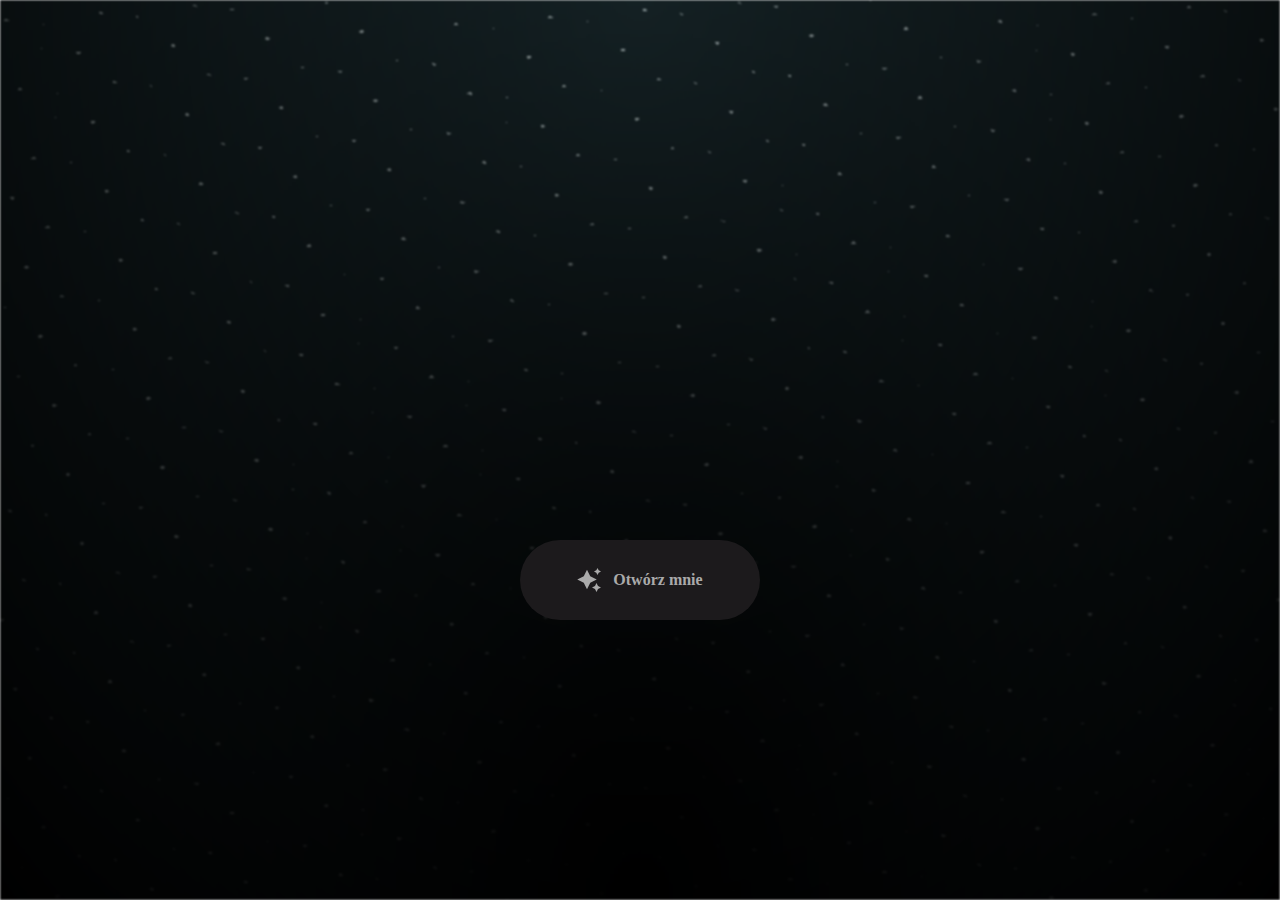
<file: index.html>
<html lang="en">

<head>
  <meta charset="UTF-8">
  <meta name="viewport" content="width=device-width, initial-scale=1.0">
  <link rel="shortcut icon" href="images/gift.png" type="image/x-icon">
  <link rel="stylesheet" href="css/index.css">

  <!-- Document Title -->
  <title>Wszystkiego najlepszego</title>
</head>

<body>
  <!-- Background -->
  <div class="night"></div>

  <!-- Title -->
  <h1 class="title"></h1>

  <!-- Button -->
  <div style="position: absolute; top: 60vh; width: 100%; display: flex; justify-content: center;">
    <a href="flower.html" class="btn">
      <svg height="24" width="24" fill="#FFFFFF" viewBox="0 0 24 24" data-name="Layer 1" id="Layer_1" class="sparkle">
        <path
          d="M10,21.236,6.755,14.745.264,11.5,6.755,8.255,10,1.764l3.245,6.491L19.736,11.5l-6.491,3.245ZM18,21l1.5,3L21,21l3-1.5L21,18l-1.5-3L18,18l-3,1.5ZM19.333,4.667,20.5,7l1.167-2.333L24,3.5,21.667,2.333,20.5,0,19.333,2.333,17,3.5Z">
        </path>
      </svg>

      <span class="text">Otwórz mnie</span>
    </a>
  </div>

  <script src="js/index.js"></script>
</body>

</html>
</file>
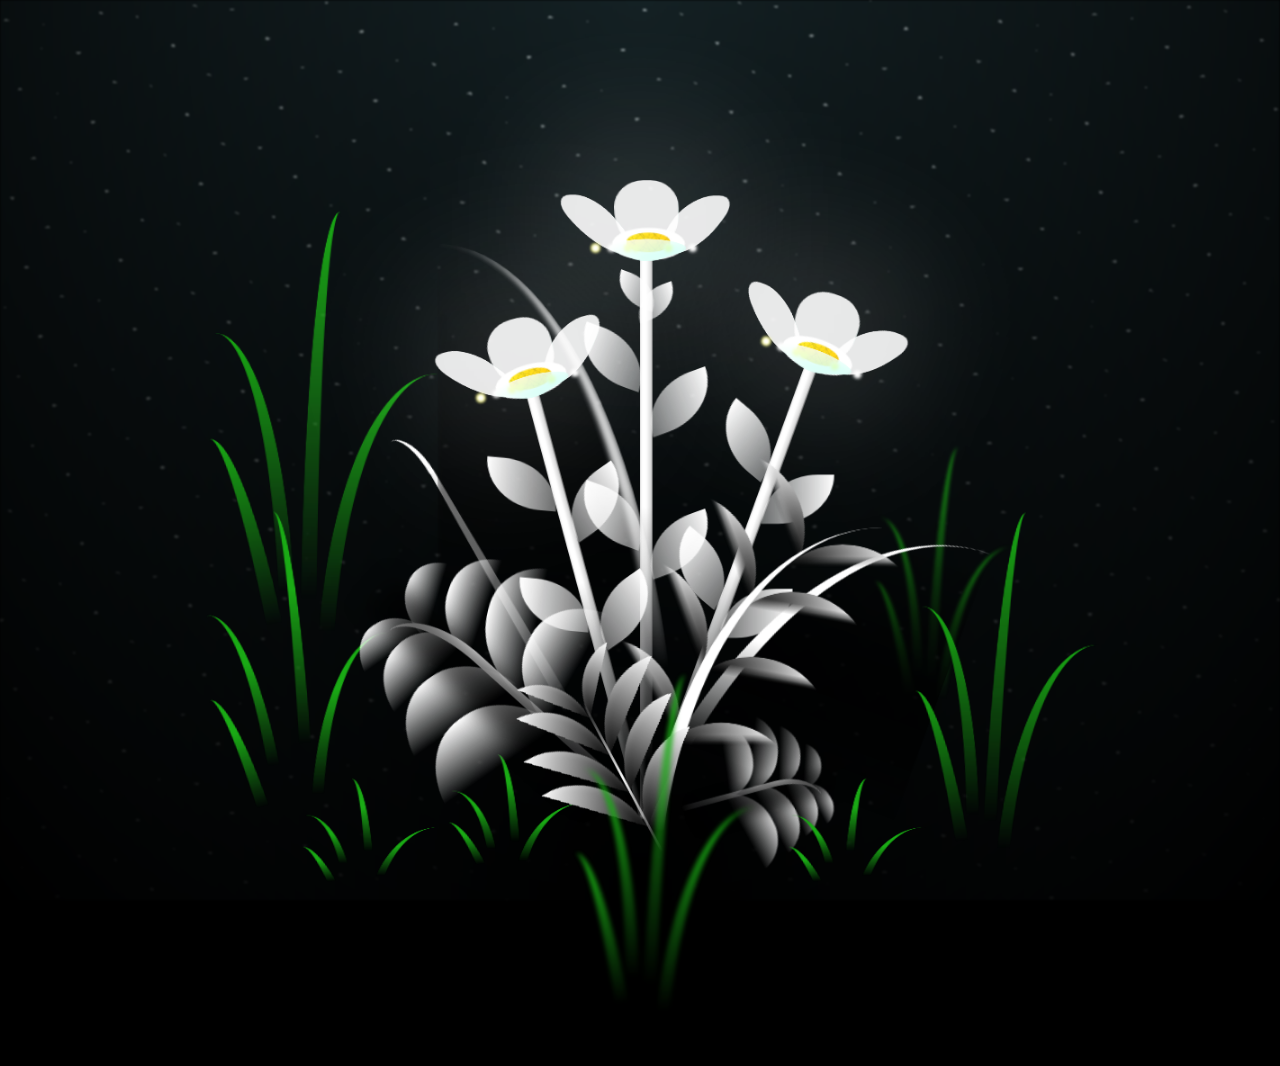
<file: flower.html>
<!DOCTYPE html>
<html lang="en">

<head>
  <meta charset="UTF-8">
  <meta http-equiv="X-UA-Compatible" content="IE=edge">
  <meta name="viewport" content="width=device-width, initial-scale=1.0">
  <link rel="shortcut icon" href="images/gift.png" type="image/x-icon">
  <link rel="stylesheet" href="css/style.css">

  <!-- Document Title -->
  <title>Kwiatki</title>
</head>

<body class="not-loaded">
  <!-- Background -->
  <div class="night"></div>

  <!-- Flower -->
  <div class="flowers">
    <div class="flower flower--1">
      <div class="flower__leafs flower__leafs--1">
        <div class="flower__leaf flower__leaf--1"></div>
        <div class="flower__leaf flower__leaf--2"></div>
        <div class="flower__leaf flower__leaf--3"></div>
        <div class="flower__leaf flower__leaf--4"></div>
        <div class="flower__white-circle"></div>

        <div class="flower__light flower__light--1"></div>
        <div class="flower__light flower__light--2"></div>
        <div class="flower__light flower__light--3"></div>
        <div class="flower__light flower__light--4"></div>
        <div class="flower__light flower__light--5"></div>
        <div class="flower__light flower__light--6"></div>
        <div class="flower__light flower__light--7"></div>
        <div class="flower__light flower__light--8"></div>

      </div>
      <div class="flower__line">
        <div class="flower__line__leaf flower__line__leaf--1"></div>
        <div class="flower__line__leaf flower__line__leaf--2"></div>
        <div class="flower__line__leaf flower__line__leaf--3"></div>
        <div class="flower__line__leaf flower__line__leaf--4"></div>
        <div class="flower__line__leaf flower__line__leaf--5"></div>
        <div class="flower__line__leaf flower__line__leaf--6"></div>
      </div>
    </div>

    <div class="flower flower--2">
      <div class="flower__leafs flower__leafs--2">
        <div class="flower__leaf flower__leaf--1"></div>
        <div class="flower__leaf flower__leaf--2"></div>
        <div class="flower__leaf flower__leaf--3"></div>
        <div class="flower__leaf flower__leaf--4"></div>
        <div class="flower__white-circle"></div>

        <div class="flower__light flower__light--1"></div>
        <div class="flower__light flower__light--2"></div>
        <div class="flower__light flower__light--3"></div>
        <div class="flower__light flower__light--4"></div>
        <div class="flower__light flower__light--5"></div>
        <div class="flower__light flower__light--6"></div>
        <div class="flower__light flower__light--7"></div>
        <div class="flower__light flower__light--8"></div>

      </div>
      <div class="flower__line">
        <div class="flower__line__leaf flower__line__leaf--1"></div>
        <div class="flower__line__leaf flower__line__leaf--2"></div>
        <div class="flower__line__leaf flower__line__leaf--3"></div>
        <div class="flower__line__leaf flower__line__leaf--4"></div>
      </div>
    </div>

    <div class="flower flower--3">
      <div class="flower__leafs flower__leafs--3">
        <div class="flower__leaf flower__leaf--1"></div>
        <div class="flower__leaf flower__leaf--2"></div>
        <div class="flower__leaf flower__leaf--3"></div>
        <div class="flower__leaf flower__leaf--4"></div>
        <div class="flower__white-circle"></div>

        <div class="flower__light flower__light--1"></div>
        <div class="flower__light flower__light--2"></div>
        <div class="flower__light flower__light--3"></div>
        <div class="flower__light flower__light--4"></div>
        <div class="flower__light flower__light--5"></div>
        <div class="flower__light flower__light--6"></div>
        <div class="flower__light flower__light--7"></div>
        <div class="flower__light flower__light--8"></div>

      </div>
      <div class="flower__line">
        <div class="flower__line__leaf flower__line__leaf--1"></div>
        <div class="flower__line__leaf flower__line__leaf--2"></div>
        <div class="flower__line__leaf flower__line__leaf--3"></div>
        <div class="flower__line__leaf flower__line__leaf--4"></div>
      </div>
    </div>

    <div class="grow-ans" style="--d:1.2s">
      <div class="flower__g-long">
        <div class="flower__g-long__top"></div>
        <div class="flower__g-long__bottom"></div>
      </div>
    </div>

    <div class="growing-grass">
      <div class="flower__grass flower__grass--1">
        <div class="flower__grass--top"></div>
        <div class="flower__grass--bottom"></div>
        <div class="flower__grass__leaf flower__grass__leaf--1"></div>
        <div class="flower__grass__leaf flower__grass__leaf--2"></div>
        <div class="flower__grass__leaf flower__grass__leaf--3"></div>
        <div class="flower__grass__leaf flower__grass__leaf--4"></div>
        <div class="flower__grass__leaf flower__grass__leaf--5"></div>
        <div class="flower__grass__leaf flower__grass__leaf--6"></div>
        <div class="flower__grass__leaf flower__grass__leaf--7"></div>
        <div class="flower__grass__leaf flower__grass__leaf--8"></div>
        <div class="flower__grass__overlay"></div>
      </div>
    </div>

    <div class="growing-grass">
      <div class="flower__grass flower__grass--2">
        <div class="flower__grass--top"></div>
        <div class="flower__grass--bottom"></div>
        <div class="flower__grass__leaf flower__grass__leaf--1"></div>
        <div class="flower__grass__leaf flower__grass__leaf--2"></div>
        <div class="flower__grass__leaf flower__grass__leaf--3"></div>
        <div class="flower__grass__leaf flower__grass__leaf--4"></div>
        <div class="flower__grass__leaf flower__grass__leaf--5"></div>
        <div class="flower__grass__leaf flower__grass__leaf--6"></div>
        <div class="flower__grass__leaf flower__grass__leaf--7"></div>
        <div class="flower__grass__leaf flower__grass__leaf--8"></div>
        <div class="flower__grass__overlay"></div>
      </div>
    </div>

    <div class="grow-ans" style="--d:2.4s">
      <div class="flower__g-right flower__g-right--1">
        <div class="leaf"></div>
      </div>
    </div>

    <div class="grow-ans" style="--d:2.8s">
      <div class="flower__g-right flower__g-right--2">
        <div class="leaf"></div>
      </div>
    </div>

    <div class="grow-ans" style="--d:2.8s">
      <div class="flower__g-front">
        <div class="flower__g-front__leaf-wrapper flower__g-front__leaf-wrapper--1">
          <div class="flower__g-front__leaf"></div>
        </div>
        <div class="flower__g-front__leaf-wrapper flower__g-front__leaf-wrapper--2">
          <div class="flower__g-front__leaf"></div>
        </div>
        <div class="flower__g-front__leaf-wrapper flower__g-front__leaf-wrapper--3">
          <div class="flower__g-front__leaf"></div>
        </div>
        <div class="flower__g-front__leaf-wrapper flower__g-front__leaf-wrapper--4">
          <div class="flower__g-front__leaf"></div>
        </div>
        <div class="flower__g-front__leaf-wrapper flower__g-front__leaf-wrapper--5">
          <div class="flower__g-front__leaf"></div>
        </div>
        <div class="flower__g-front__leaf-wrapper flower__g-front__leaf-wrapper--6">
          <div class="flower__g-front__leaf"></div>
        </div>
        <div class="flower__g-front__leaf-wrapper flower__g-front__leaf-wrapper--7">
          <div class="flower__g-front__leaf"></div>
        </div>
        <div class="flower__g-front__leaf-wrapper flower__g-front__leaf-wrapper--8">
          <div class="flower__g-front__leaf"></div>
        </div>
        <div class="flower__g-front__line"></div>
      </div>
    </div>

    <div class="grow-ans" style="--d:3.2s">
      <div class="flower__g-fr">
        <div class="leaf"></div>
        <div class="flower__g-fr__leaf flower__g-fr__leaf--1"></div>
        <div class="flower__g-fr__leaf flower__g-fr__leaf--2"></div>
        <div class="flower__g-fr__leaf flower__g-fr__leaf--3"></div>
        <div class="flower__g-fr__leaf flower__g-fr__leaf--4"></div>
        <div class="flower__g-fr__leaf flower__g-fr__leaf--5"></div>
        <div class="flower__g-fr__leaf flower__g-fr__leaf--6"></div>
        <div class="flower__g-fr__leaf flower__g-fr__leaf--7"></div>
        <div class="flower__g-fr__leaf flower__g-fr__leaf--8"></div>
      </div>
    </div>

    <div class="long-g long-g--0">
      <div class="grow-ans" style="--d:3s">
        <div class="leaf leaf--0"></div>
      </div>
      <div class="grow-ans" style="--d:2.2s">
        <div class="leaf leaf--1"></div>
      </div>
      <div class="grow-ans" style="--d:3.4s">
        <div class="leaf leaf--2"></div>
      </div>
      <div class="grow-ans" style="--d:3.6s">
        <div class="leaf leaf--3"></div>
      </div>
    </div>

    <div class="long-g long-g--1">
      <div class="grow-ans" style="--d:3.6s">
        <div class="leaf leaf--0"></div>
      </div>
      <div class="grow-ans" style="--d:3.8s">
        <div class="leaf leaf--1"></div>
      </div>
      <div class="grow-ans" style="--d:4s">
        <div class="leaf leaf--2"></div>
      </div>
      <div class="grow-ans" style="--d:4.2s">
        <div class="leaf leaf--3"></div>
      </div>
    </div>

    <div class="long-g long-g--2">
      <div class="grow-ans" style="--d:4s">
        <div class="leaf leaf--0"></div>
      </div>
      <div class="grow-ans" style="--d:4.2s">
        <div class="leaf leaf--1"></div>
      </div>
      <div class="grow-ans" style="--d:4.4s">
        <div class="leaf leaf--2"></div>
      </div>
      <div class="grow-ans" style="--d:4.6s">
        <div class="leaf leaf--3"></div>
      </div>
    </div>

    <div class="long-g long-g--3">
      <div class="grow-ans" style="--d:4s">
        <div class="leaf leaf--0"></div>
      </div>
      <div class="grow-ans" style="--d:4.2s">
        <div class="leaf leaf--1"></div>
      </div>
      <div class="grow-ans" style="--d:3s">
        <div class="leaf leaf--2"></div>
      </div>
      <div class="grow-ans" style="--d:3.6s">
        <div class="leaf leaf--3"></div>
      </div>
    </div>

    <div class="long-g long-g--4">
      <div class="grow-ans" style="--d:4s">
        <div class="leaf leaf--0"></div>
      </div>
      <div class="grow-ans" style="--d:4.2s">
        <div class="leaf leaf--1"></div>
      </div>
      <div class="grow-ans" style="--d:3s">
        <div class="leaf leaf--2"></div>
      </div>
      <div class="grow-ans" style="--d:3.6s">
        <div class="leaf leaf--3"></div>
      </div>
    </div>

    <div class="long-g long-g--5">
      <div class="grow-ans" style="--d:4s">
        <div class="leaf leaf--0"></div>
      </div>
      <div class="grow-ans" style="--d:4.2s">
        <div class="leaf leaf--1"></div>
      </div>
      <div class="grow-ans" style="--d:3s">
        <div class="leaf leaf--2"></div>
      </div>
      <div class="grow-ans" style="--d:3.6s">
        <div class="leaf leaf--3"></div>
      </div>
    </div>

    <div class="long-g long-g--6">
      <div class="grow-ans" style="--d:4.2s">
        <div class="leaf leaf--0"></div>
      </div>
      <div class="grow-ans" style="--d:4.4s">
        <div class="leaf leaf--1"></div>
      </div>
      <div class="grow-ans" style="--d:4.6s">
        <div class="leaf leaf--2"></div>
      </div>
      <div class="grow-ans" style="--d:4.8s">
        <div class="leaf leaf--3"></div>
      </div>
    </div>

    <div class="long-g long-g--7">
      <div class="grow-ans" style="--d:3s">
        <div class="leaf leaf--0"></div>
      </div>
      <div class="grow-ans" style="--d:3.2s">
        <div class="leaf leaf--1"></div>
      </div>
      <div class="grow-ans" style="--d:3.5s">
        <div class="leaf leaf--2"></div>
      </div>
      <div class="grow-ans" style="--d:3.6s">
        <div class="leaf leaf--3"></div>
      </div>
    </div>
  </div>

  <!-- Title -->
  <h1 class="title"><span id="title"></span></h1>
</body>

</html>

<!-- Import Javascript -->
<script src="js/main.js"></script>
</file>
<file: css/index.css>
*,
*::after,
*::before {
  padding: 0;
  margin: 0;
  box-sizing: border-box;
}

:root {
  --dark-color: #000;
}

.night {
  position: fixed;
  left: 50%;
  top: 0;
  transform: translateX(-50%);
  width: 100%;
  height: 100%;
  filter: blur(0.1vmin);
  background-image: radial-gradient(ellipse at top, transparent 0%, var(--dark-color)), radial-gradient(ellipse at bottom, var(--dark-color), rgba(145, 233, 255, 0.2)), repeating-linear-gradient(220deg, rgb(0, 0, 0) 0px, rgb(0, 0, 0) 19px, transparent 19px, transparent 22px), repeating-linear-gradient(189deg, rgb(0, 0, 0) 0px, rgb(0, 0, 0) 19px, transparent 19px, transparent 22px), repeating-linear-gradient(148deg, rgb(0, 0, 0) 0px, rgb(0, 0, 0) 19px, transparent 19px, transparent 22px), linear-gradient(90deg, rgb(255, 255, 250), rgb(240, 240, 240));
}

.title {
  display: flex;
  flex-direction: column; /* Stack each word container vertically */
  justify-content: center;
  align-items: center;
  height: 100vh;
  text-align: center;
  color: white;
  font-family: 'Courier New', Courier, monospace;
  text-shadow: 0 0 20px white;
}

.title div {
  display: flex; /* Ensure each letter in the word container is displayed inline */
}

.title span {
  opacity: 0;
  animation: typing 1s ease forwards;
}


@media (min-width: 500px) {
  .title {
    letter-spacing: 20px;
  }
}

@keyframes typing {
  from {
    opacity: 0;
  }

  to {
    opacity: 1;
  }
}

/* Terapkan animasi dengan delay */
.title span {
  opacity: 0;
  animation: typing 1s ease forwards;
  animation-delay: var(--delay);
}

a {
  text-decoration: none;
}

.btn {
  border: none;
  width: 15em;
  height: 5em;
  border-radius: 3em;
  display: flex;
  justify-content: center;
  align-items: center;
  gap: 12px;
  background: #1C1A1C;
  cursor: pointer;
  transition: all 450ms ease-in-out;
}

.sparkle {
  fill: #AAAAAA;
  transition: all 800ms ease;
}

.text {
  font-weight: 600;
  color: #AAAAAA;
  font-size: medium;
}

.btn:hover {
  background: linear-gradient(0deg, #A47CF3, #683FEA);
  box-shadow: inset 0px 1px 0px 0px rgba(255, 255, 255, 0.4),
    inset 0px -4px 0px 0px rgba(0, 0, 0, 0.2),
    0px 0px 0px 4px rgba(255, 255, 255, 0.2),
    0px 0px 180px 0px #9917FF;
  transform: translateY(-2px);
}

.btn:hover .text {
  color: white;
}

.btn:hover .sparkle {
  fill: white;
  transform: scale(1.2);
}
</file>
<file: css/style.css>
*,
*::after,
*::before {
  padding: 0;
  margin: 0;
  box-sizing: border-box;
}

:root {
  --dark-color: #000;
}

.title {
  position: absolute;
  width: 100%;
  text-align: center;
  margin-top: 50px;
  top: 0;
  left: 0;
  color: white;
  font-family: 'Courier New', Courier, monospace;
  font-size: 70px;
  text-shadow: 0px 0px 20px white;
}

body {
  display: flex;
  align-items: flex-end;
  justify-content: center;
  min-height: 100vh;
  background-color: var(--dark-color);
  overflow: hidden;
  perspective: 1000px;
}

.night {
  position: fixed;
  left: 50%;
  top: 0;
  transform: translateX(-50%);
  width: 100%;
  height: 100%;
  filter: blur(0.1vmin);
  background-image: radial-gradient(ellipse at top, transparent 0%, var(--dark-color)), radial-gradient(ellipse at bottom, var(--dark-color), rgba(145, 233, 255, 0.2)), repeating-linear-gradient(220deg, rgb(0, 0, 0) 0px, rgb(0, 0, 0) 19px, transparent 19px, transparent 22px), repeating-linear-gradient(189deg, rgb(0, 0, 0) 0px, rgb(0, 0, 0) 19px, transparent 19px, transparent 22px), repeating-linear-gradient(148deg, rgb(0, 0, 0) 0px, rgb(0, 0, 0) 19px, transparent 19px, transparent 22px), linear-gradient(90deg, rgb(255, 255, 250), rgb(240, 240, 240));
}

.flowers {
  position: relative;
  transform: scale(0.9);
}

.flower {
  position: absolute;
  bottom: 10vmin;
  transform-origin: bottom center;
  z-index: 10;
  --fl-speed: 0.8s;
}

.flower--1 {
  animation: moving-flower-1 4s linear infinite;
}

.flower--1 .flower__line {
  height: 70vmin;
  animation-delay: 0.3s;
}

.flower--1 .flower__line__leaf--1 {
  animation: blooming-leaf-right var(--fl-speed) 1.6s backwards;
}

.flower--1 .flower__line__leaf--2 {
  animation: blooming-leaf-right var(--fl-speed) 1.4s backwards;
}

.flower--1 .flower__line__leaf--3 {
  animation: blooming-leaf-left var(--fl-speed) 1.2s backwards;
}

.flower--1 .flower__line__leaf--4 {
  animation: blooming-leaf-left var(--fl-speed) 1s backwards;
}

.flower--1 .flower__line__leaf--5 {
  animation: blooming-leaf-right var(--fl-speed) 1.8s backwards;
}

.flower--1 .flower__line__leaf--6 {
  animation: blooming-leaf-left var(--fl-speed) 2s backwards;
}

.flower--2 {
  left: 50%;
  transform: rotate(20deg);
  animation: moving-flower-2 4s linear infinite;
}

.flower--2 .flower__line {
  height: 60vmin;
  animation-delay: 0.6s;
}

.flower--2 .flower__line__leaf--1 {
  animation: blooming-leaf-right var(--fl-speed) 1.9s backwards;
}

.flower--2 .flower__line__leaf--2 {
  animation: blooming-leaf-right var(--fl-speed) 1.7s backwards;
}

.flower--2 .flower__line__leaf--3 {
  animation: blooming-leaf-left var(--fl-speed) 1.5s backwards;
}

.flower--2 .flower__line__leaf--4 {
  animation: blooming-leaf-left var(--fl-speed) 1.3s backwards;
}

.flower--3 {
  left: 50%;
  transform: rotate(-15deg);
  animation: moving-flower-3 4s linear infinite;
}

.flower--3 .flower__line {
  animation-delay: 0.9s;
}

.flower--3 .flower__line__leaf--1 {
  animation: blooming-leaf-right var(--fl-speed) 2.5s backwards;
}

.flower--3 .flower__line__leaf--2 {
  animation: blooming-leaf-right var(--fl-speed) 2.3s backwards;
}

.flower--3 .flower__line__leaf--3 {
  animation: blooming-leaf-left var(--fl-speed) 2.1s backwards;
}

.flower--3 .flower__line__leaf--4 {
  animation: blooming-leaf-left var(--fl-speed) 1.9s backwards;
}

.flower__leafs {
  position: relative;
  animation: blooming-flower 2s backwards;
}

.flower__leafs--1 {
  animation-delay: 1.1s;
}

.flower__leafs--2 {
  animation-delay: 1.4s;
}

.flower__leafs--3 {
  animation-delay: 1.7s;
}

.flower__leafs::after {
  content: "";
  position: absolute;
  left: 0;
  top: 0;
  transform: translate(-50%, -100%);
  width: 8vmin;
  height: 8vmin;
  background-color: #fff;
  filter: blur(10vmin);
}

.flower__leaf {
  position: absolute;
  bottom: 0;
  left: 50%;
  width: 8vmin;
  height: 11vmin;
  border-radius: 51% 49% 47% 53%/44% 45% 55% 69%;
  background-color: #a7ffee;
  background-image: linear-gradient(to top, #fff, #fff);
  transform-origin: bottom center;
  opacity: 0.9;
  box-shadow: inset 0 0 2vmin rgba(255, 255, 255, 0.5);
}

.flower__leaf--1 {
  transform: translate(-10%, 1%) rotateY(40deg) rotateX(-50deg);
}

.flower__leaf--2 {
  transform: translate(-50%, -4%) rotateX(40deg);
}

.flower__leaf--3 {
  transform: translate(-90%, 0%) rotateY(45deg) rotateX(50deg);
}

.flower__leaf--4 {
  width: 8vmin;
  height: 8vmin;
  transform-origin: bottom left;
  border-radius: 4vmin 10vmin 4vmin 4vmin;
  transform: translate(0%, 18%) rotateX(70deg) rotate(-43deg);
  background-image: linear-gradient(to top, rgba(255, 2555, 255, 0.4), #fff);
  z-index: 1;
  opacity: 0.8;
  -webkit-transform: translate(0%, 18%) rotateX(70deg) rotate(-43deg);
  -moz-transform: translate(0%, 18%) rotateX(70deg) rotate(-43deg);
  -ms-transform: translate(0%, 18%) rotateX(70deg) rotate(-43deg);
  -o-transform: translate(0%, 18%) rotateX(70deg) rotate(-43deg);
}

.flower__white-circle {
  position: absolute;
  left: -3.5vmin;
  top: -3vmin;
  width: 9vmin;
  height: 4vmin;
  border-radius: 50%;
  background-color: #fff;
}

.flower__white-circle::after {
  content: "";
  position: absolute;
  left: 50%;
  top: 45%;
  transform: translate(-50%, -50%);
  width: 60%;
  height: 60%;
  border-radius: inherit;
  background-image: repeating-linear-gradient(135deg, rgba(0, 0, 0, 0.03) 0px, rgba(0, 0, 0, 0.03) 1px, transparent 1px, transparent 12px), repeating-linear-gradient(45deg, rgba(0, 0, 0, 0.03) 0px, rgba(0, 0, 0, 0.03) 1px, transparent 1px, transparent 12px), repeating-linear-gradient(67.5deg, rgba(0, 0, 0, 0.03) 0px, rgba(0, 0, 0, 0.03) 1px, transparent 1px, transparent 12px), repeating-linear-gradient(135deg, rgba(0, 0, 0, 0.03) 0px, rgba(0, 0, 0, 0.03) 1px, transparent 1px, transparent 12px), repeating-linear-gradient(45deg, rgba(0, 0, 0, 0.03) 0px, rgba(0, 0, 0, 0.03) 1px, transparent 1px, transparent 12px), repeating-linear-gradient(112.5deg, rgba(0, 0, 0, 0.03) 0px, rgba(0, 0, 0, 0.03) 1px, transparent 1px, transparent 12px), repeating-linear-gradient(112.5deg, rgba(0, 0, 0, 0.03) 0px, rgba(0, 0, 0, 0.03) 1px, transparent 1px, transparent 12px), repeating-linear-gradient(45deg, rgba(0, 0, 0, 0.03) 0px, rgba(0, 0, 0, 0.03) 1px, transparent 1px, transparent 12px), repeating-linear-gradient(22.5deg, rgba(0, 0, 0, 0.03) 0px, rgba(0, 0, 0, 0.03) 1px, transparent 1px, transparent 12px), repeating-linear-gradient(45deg, rgba(0, 0, 0, 0.03) 0px, rgba(0, 0, 0, 0.03) 1px, transparent 1px, transparent 12px), repeating-linear-gradient(22.5deg, rgba(0, 0, 0, 0.03) 0px, rgba(0, 0, 0, 0.03) 1px, transparent 1px, transparent 12px), repeating-linear-gradient(135deg, rgba(0, 0, 0, 0.03) 0px, rgba(0, 0, 0, 0.03) 1px, transparent 1px, transparent 12px), repeating-linear-gradient(157.5deg, rgba(0, 0, 0, 0.03) 0px, rgba(0, 0, 0, 0.03) 1px, transparent 1px, transparent 12px), repeating-linear-gradient(67.5deg, rgba(0, 0, 0, 0.03) 0px, rgba(0, 0, 0, 0.03) 1px, transparent 1px, transparent 12px), repeating-linear-gradient(67.5deg, rgba(0, 0, 0, 0.03) 0px, rgba(0, 0, 0, 0.03) 1px, transparent 1px, transparent 12px), linear-gradient(90deg, rgb(255, 235, 18), rgb(255, 206, 0));
}

.flower__line {
  height: 55vmin;
  width: 1.5vmin;
  background-image: linear-gradient(to left, rgba(0, 0, 0, 0.2), transparent, rgba(255, 255, 255, 0.2)), linear-gradient(to top, transparent 10%, #fff, #fff);
  box-shadow: inset 0 0 2px rgba(0, 0, 0, 0.5);
  animation: grow-flower-tree 4s backwards;
}

.flower__line__leaf {
  --w: 7vmin;
  --h: calc(var(--w) + 2vmin);
  position: absolute;
  top: 20%;
  left: 90%;
  width: var(--w);
  height: var(--h);
  border-top-right-radius: var(--h);
  border-bottom-left-radius: var(--h);
  background-image: linear-gradient(to top, rgba(255, 255, 255, 0.4), #fff);
}

.flower__line__leaf--1 {
  transform: rotate(70deg) rotateY(30deg);
}

.flower__line__leaf--2 {
  top: 45%;
  transform: rotate(70deg) rotateY(30deg);
}

.flower__line__leaf--3,
.flower__line__leaf--4,
.flower__line__leaf--6 {
  border-top-right-radius: 0;
  border-bottom-left-radius: 0;
  border-top-left-radius: var(--h);
  border-bottom-right-radius: var(--h);
  left: -460%;
  top: 12%;
  transform: rotate(-70deg) rotateY(30deg);
}

.flower__line__leaf--4 {
  top: 40%;
}

.flower__line__leaf--5 {
  top: 0;
  transform-origin: left;
  transform: rotate(70deg) rotateY(30deg) scale(0.6);
}

.flower__line__leaf--6 {
  top: -2%;
  left: -450%;
  transform-origin: right;
  transform: rotate(-70deg) rotateY(30deg) scale(0.6);
}

.flower__light {
  position: absolute;
  bottom: 0vmin;
  width: 1vmin;
  height: 1vmin;
  background-color: rgb(255, 251, 0);
  border-radius: 50%;
  filter: blur(0.2vmin);
  animation: light-ans 4s linear infinite backwards;
}

.flower__light:nth-child(odd) {
  background-color: #fff;
}

.flower__light--1 {
  left: -2vmin;
  animation-delay: 1s;
}

.flower__light--2 {
  left: 3vmin;
  animation-delay: 0.5s;
}

.flower__light--3 {
  left: -6vmin;
  animation-delay: 0.3s;
}

.flower__light--4 {
  left: 6vmin;
  animation-delay: 0.9s;
}

.flower__light--5 {
  left: -1vmin;
  animation-delay: 1.5s;
}

.flower__light--6 {
  left: -4vmin;
  animation-delay: 3s;
}

.flower__light--7 {
  left: 3vmin;
  animation-delay: 2s;
}

.flower__light--8 {
  left: -6vmin;
  animation-delay: 3.5s;
}

.flower__grass {
  --c: #fff;
  --line-w: 1.5vmin;
  position: absolute;
  bottom: 12vmin;
  left: -7vmin;
  display: flex;
  flex-direction: column;
  align-items: flex-end;
  z-index: 20;
  transform-origin: bottom center;
  transform: rotate(-48deg) rotateY(40deg);
}

.flower__grass--1 {
  animation: moving-grass 2s linear infinite;
}

.flower__grass--2 {
  left: 2vmin;
  bottom: 10vmin;
  transform: scale(0.5) rotate(75deg) rotateX(10deg) rotateY(-200deg);
  opacity: 0.8;
  z-index: 0;
  animation: moving-grass--2 1.5s linear infinite;
}

.flower__grass--top {
  width: 7vmin;
  height: 10vmin;
  border-top-right-radius: 100%;
  border-right: var(--line-w) solid var(--c);
  transform-origin: bottom center;
  transform: rotate(-2deg);
}

.flower__grass--bottom {
  margin-top: -2px;
  width: var(--line-w);
  height: 25vmin;
  background-image: linear-gradient(to top, transparent, var(--c));
}

.flower__grass__leaf {
  --size: 10vmin;
  position: absolute;
  width: calc(var(--size) * 2.1);
  height: var(--size);
  border-top-left-radius: var(--size);
  border-top-right-radius: var(--size);
  background-image: linear-gradient(to top, transparent, transparent 30%, var(--c));
  z-index: 100;
}

.flower__grass__leaf--1 {
  top: -6%;
  left: 30%;
  --size: 6vmin;
  transform: rotate(-20deg);
  animation: growing-grass-ans--1 2s 2.6s backwards;
}

@keyframes growing-grass-ans--1 {
  0% {
    transform-origin: bottom left;
    transform: rotate(-20deg) scale(0);
  }
}

.flower__grass__leaf--2 {
  top: -5%;
  left: -110%;
  --size: 6vmin;
  transform: rotate(10deg);
  animation: growing-grass-ans--2 2s 2.4s linear backwards;
}

@keyframes growing-grass-ans--2 {
  0% {
    transform-origin: bottom right;
    transform: rotate(10deg) scale(0);
  }
}

.flower__grass__leaf--3 {
  top: 5%;
  left: 60%;
  --size: 8vmin;
  transform: rotate(-18deg) rotateX(-20deg);
  animation: growing-grass-ans--3 2s 2.2s linear backwards;
}

@keyframes growing-grass-ans--3 {
  0% {
    transform-origin: bottom left;
    transform: rotate(-18deg) rotateX(-20deg) scale(0);
  }
}

.flower__grass__leaf--4 {
  top: 6%;
  left: -135%;
  --size: 8vmin;
  transform: rotate(2deg);
  animation: growing-grass-ans--4 2s 2s linear backwards;
}

@keyframes growing-grass-ans--4 {
  0% {
    transform-origin: bottom right;
    transform: rotate(2deg) scale(0);
  }
}

.flower__grass__leaf--5 {
  top: 20%;
  left: 60%;
  --size: 10vmin;
  transform: rotate(-24deg) rotateX(-20deg);
  animation: growing-grass-ans--5 2s 1.8s linear backwards;
}

@keyframes growing-grass-ans--5 {
  0% {
    transform-origin: bottom left;
    transform: rotate(-24deg) rotateX(-20deg) scale(0);
  }
}

.flower__grass__leaf--6 {
  top: 22%;
  left: -180%;
  --size: 10vmin;
  transform: rotate(10deg);
  animation: growing-grass-ans--6 2s 1.6s linear backwards;
}

@keyframes growing-grass-ans--6 {
  0% {
    transform-origin: bottom right;
    transform: rotate(10deg) scale(0);
  }
}

.flower__grass__leaf--7 {
  top: 39%;
  left: 70%;
  --size: 10vmin;
  transform: rotate(-10deg);
  animation: growing-grass-ans--7 2s 1.4s linear backwards;
}

@keyframes growing-grass-ans--7 {
  0% {
    transform-origin: bottom left;
    transform: rotate(-10deg) scale(0);
  }
}

.flower__grass__leaf--8 {
  top: 40%;
  left: -215%;
  --size: 11vmin;
  transform: rotate(10deg);
  animation: growing-grass-ans--8 2s 1.2s linear backwards;
}

@keyframes growing-grass-ans--8 {
  0% {
    transform-origin: bottom right;
    transform: rotate(10deg) scale(0);
  }
}

.flower__grass__overlay {
  position: absolute;
  top: -10%;
  right: 0%;
  width: 100%;
  height: 100%;
  background-color: rgba(0, 0, 0, 0.6);
  filter: blur(1.5vmin);
  z-index: 100;
}

.flower__g-long {
  --w: 2vmin;
  --h: 6vmin;
  --c: #fff;
  position: absolute;
  bottom: 10vmin;
  left: -3vmin;
  transform-origin: bottom center;
  transform: rotate(-30deg) rotateY(-20deg);
  display: flex;
  flex-direction: column;
  align-items: flex-end;
  animation: flower-g-long-ans 3s linear infinite;
}

@keyframes flower-g-long-ans {

  0%,
  100% {
    transform: rotate(-30deg) rotateY(-20deg);
  }

  50% {
    transform: rotate(-32deg) rotateY(-20deg);
  }
}

.flower__g-long__top {
  top: calc(var(--h) * -1);
  width: calc(var(--w) + 1vmin);
  height: var(--h);
  border-top-right-radius: 100%;
  border-right: 0.7vmin solid var(--c);
  transform: translate(-0.7vmin, 1vmin);
}

.flower__g-long__bottom {
  width: var(--w);
  height: 50vmin;
  transform-origin: bottom center;
  background-image: linear-gradient(to top, transparent 30%, var(--c));
  box-shadow: inset 0 0 2px rgba(0, 0, 0, 0.5);
  -webkit-clip-path: polygon(35% 0, 65% 1%, 100% 100%, 0% 100%);
  clip-path: polygon(35% 0, 65% 1%, 100% 100%, 0% 100%);
}

.flower__g-right {
  position: absolute;
  bottom: 6vmin;
  left: -2vmin;
  transform-origin: bottom left;
  transform: rotate(20deg);
}

.flower__g-right .leaf {
  width: 30vmin;
  height: 50vmin;
  border-top-left-radius: 100%;
  border-left: 2vmin solid #fff;
  background-image: linear-gradient(to bottom, transparent, var(--dark-color) 60%);
  -webkit-mask-image: linear-gradient(to top, transparent 30%, #fff 60%);
}

.flower__g-right--1 {
  animation: flower-g-right-ans 2.5s linear infinite;
}

.flower__g-right--2 {
  left: 5vmin;
  transform: rotateY(-180deg);
  animation: flower-g-right-ans--2 3s linear infinite;
}

.flower__g-right--2 .leaf {
  height: 75vmin;
  filter: blur(0.3vmin);
  opacity: 0.8;
}

@keyframes flower-g-right-ans {

  0%,
  100% {
    transform: rotate(20deg);
  }

  50% {
    transform: rotate(24deg) rotateX(-20deg);
  }
}

@keyframes flower-g-right-ans--2 {

  0%,
  100% {
    transform: rotateY(-180deg) rotate(0deg) rotateX(-20deg);
  }

  50% {
    transform: rotateY(-180deg) rotate(6deg) rotateX(-20deg);
  }
}

.flower__g-front {
  position: absolute;
  bottom: 6vmin;
  left: 2.5vmin;
  z-index: 100;
  transform-origin: bottom center;
  transform: rotate(-28deg) rotateY(30deg) scale(1.04);
  animation: flower__g-front-ans 2s linear infinite;
}

@keyframes flower__g-front-ans {

  0%,
  100% {
    transform: rotate(-28deg) rotateY(30deg) scale(1.04);
  }

  50% {
    transform: rotate(-35deg) rotateY(40deg) scale(1.04);
  }
}

.flower__g-front__line {
  width: 0.3vmin;
  height: 20vmin;
  background-image: linear-gradient(to top, transparent, #fff, transparent 100%);
  position: relative;
}

.flower__g-front__leaf-wrapper {
  position: absolute;
  top: 0;
  left: 0;
  transform-origin: bottom left;
  transform: rotate(10deg);
}

.flower__g-front__leaf-wrapper:nth-child(even) {
  left: 0vmin;
  transform: rotateY(-180deg) rotate(5deg);
  animation: flower__g-front__leaf-left-ans 1s ease-in backwards;
}

.flower__g-front__leaf-wrapper:nth-child(odd) {
  animation: flower__g-front__leaf-ans 1s ease-in backwards;
}

.flower__g-front__leaf-wrapper--1 {
  top: -8vmin;
  transform: scale(0.7);
  animation: flower__g-front__leaf-ans 1s 5.5s ease-in backwards !important;
}

.flower__g-front__leaf-wrapper--2 {
  top: -8vmin;
  transform: rotateY(-180deg) scale(0.7) !important;
  animation: flower__g-front__leaf-left-ans-2 1s 4.6s ease-in backwards !important;
}

.flower__g-front__leaf-wrapper--3 {
  top: -3vmin;
  animation: flower__g-front__leaf-ans 1s 4.6s ease-in backwards;
}

.flower__g-front__leaf-wrapper--4 {
  top: -3vmin;
  transform: rotateY(-180deg) scale(0.9) !important;
  animation: flower__g-front__leaf-left-ans-2 1s 4.6s ease-in backwards !important;
}

@keyframes flower__g-front__leaf-left-ans-2 {
  0% {
    transform: rotateY(-180deg) scale(0);
  }
}

.flower__g-front__leaf-wrapper--5,
.flower__g-front__leaf-wrapper--6 {
  top: 2vmin;
}

.flower__g-front__leaf-wrapper--7,
.flower__g-front__leaf-wrapper--8 {
  top: 6.5vmin;
}

.flower__g-front__leaf-wrapper--2 {
  animation-delay: 5.2s !important;
}

.flower__g-front__leaf-wrapper--3 {
  animation-delay: 4.9s !important;
}

.flower__g-front__leaf-wrapper--5 {
  animation-delay: 4.3s !important;
}

.flower__g-front__leaf-wrapper--6 {
  animation-delay: 4.1s !important;
}

.flower__g-front__leaf-wrapper--7 {
  animation-delay: 3.8s !important;
}

.flower__g-front__leaf-wrapper--8 {
  animation-delay: 3.5s !important;
}

@keyframes flower__g-front__leaf-ans {
  0% {
    transform: rotate(10deg) scale(0);
  }
}

@keyframes flower__g-front__leaf-left-ans {
  0% {
    transform: rotateY(-180deg) rotate(5deg) scale(0);
  }
}

.flower__g-front__leaf {
  width: 10vmin;
  height: 10vmin;
  border-radius: 100% 0% 0% 100%/100% 100% 0% 0%;
  box-shadow: inset 0 2px 1vmin hsla(0, 0%, 100%, 0.2);
  background-image: linear-gradient(to bottom left, transparent, var(--dark-color)), linear-gradient(to bottom right, #fff 50%, transparent 50%, transparent);
  -webkit-mask-image: linear-gradient(to bottom right, #fff 50%, transparent 50%, transparent);
  mask-image: linear-gradient(to bottom right, #fff 50%, transparent 50%, transparent);
}

.flower__g-fr {
  position: absolute;
  bottom: -4vmin;
  left: vmin;
  transform-origin: bottom left;
  z-index: 10;
  animation: flower__g-fr-ans 2s linear infinite;
}

@keyframes flower__g-fr-ans {

  0%,
  100% {
    transform: rotate(2deg);
  }

  50% {
    transform: rotate(4deg);
    -webkit-transform: rotate(4deg);
    -moz-transform: rotate(4deg);
    -ms-transform: rotate(4deg);
    -o-transform: rotate(4deg);
  }
}

.flower__g-fr .leaf {
  width: 30vmin;
  height: 50vmin;
  border-top-left-radius: 100%;
  border-left: 2vmin solid #fff;
  -webkit-mask-image: linear-gradient(to top, transparent 25%, #fff 50%);
  position: relative;
  z-index: 1;
}

.flower__g-fr__leaf {
  position: absolute;
  top: 0;
  left: 0;
  width: 10vmin;
  height: 10vmin;
  border-radius: 100% 0% 0% 100%/100% 100% 0% 0%;
  box-shadow: inset 0 2px 1vmin hsla(0, 0%, 100%, 0.2);
  background-image: linear-gradient(to bottom left, transparent, var(--dark-color) 98%), linear-gradient(to bottom right, #fff 45%, transparent 50%, transparent);
  -webkit-mask-image: linear-gradient(135deg, #fff 40%, transparent 50%, transparent);
}

.flower__g-fr__leaf--1 {
  left: 20vmin;
  transform: rotate(45deg);
  animation: flower__g-fr-leaft-ans-1 0.5s 5.2s linear backwards;
}

@keyframes flower__g-fr-leaft-ans-1 {
  0% {
    transform-origin: left;
    transform: rotate(45deg) scale(0);
  }
}

.flower__g-fr__leaf--2 {
  left: 12vmin;
  top: -7vmin;
  transform: rotate(25deg) rotateY(-180deg);
  animation: flower__g-fr-leaft-ans-6 0.5s 5s linear backwards;
}

.flower__g-fr__leaf--3 {
  left: 15vmin;
  top: 6vmin;
  transform: rotate(55deg);
  animation: flower__g-fr-leaft-ans-5 0.5s 4.8s linear backwards;
}

.flower__g-fr__leaf--4 {
  left: 6vmin;
  top: -2vmin;
  transform: rotate(25deg) rotateY(-180deg);
  animation: flower__g-fr-leaft-ans-6 0.5s 4.6s linear backwards;
}

.flower__g-fr__leaf--5 {
  left: 10vmin;
  top: 14vmin;
  transform: rotate(55deg);
  animation: flower__g-fr-leaft-ans-5 0.5s 4.4s linear backwards;
}

@keyframes flower__g-fr-leaft-ans-5 {
  0% {
    transform-origin: left;
    transform: rotate(55deg) scale(0);
  }
}

.flower__g-fr__leaf--6 {
  left: 0vmin;
  top: 6vmin;
  transform: rotate(25deg) rotateY(-180deg);
  animation: flower__g-fr-leaft-ans-6 0.5s 4.2s linear backwards;
}

@keyframes flower__g-fr-leaft-ans-6 {
  0% {
    transform-origin: right;
    transform: rotate(25deg) rotateY(-180deg) scale(0);
  }
}

.flower__g-fr__leaf--7 {
  left: 5vmin;
  top: 22vmin;
  transform: rotate(45deg);
  animation: flower__g-fr-leaft-ans-7 0.5s 4s linear backwards;
}

@keyframes flower__g-fr-leaft-ans-7 {
  0% {
    transform-origin: left;
    transform: rotate(45deg) scale(0);
  }
}

.flower__g-fr__leaf--8 {
  left: -4vmin;
  top: 15vmin;
  transform: rotate(15deg) rotateY(-180deg);
  animation: flower__g-fr-leaft-ans-8 0.5s 3.8s linear backwards;
}

@keyframes flower__g-fr-leaft-ans-8 {
  0% {
    transform-origin: right;
    transform: rotate(15deg) rotateY(-180deg) scale(0);
  }
}

.long-g {
  position: absolute;
  bottom: 25vmin;
  left: -42vmin;
  transform-origin: bottom left;
}

.long-g--1 {
  bottom: 0vmin;
  transform: scale(0.8) rotate(-5deg);
}

.long-g--1 .leaf {
  -webkit-mask-image: linear-gradient(to top, transparent 40%, #fff 80%) !important;
}

.long-g--1 .leaf--1 {
  --w: 5vmin;
  --h: 60vmin;
  left: -2vmin;
  transform: rotate(3deg) rotateY(-180deg);
}

.long-g--2,
.long-g--3 {
  bottom: -3vmin;
  left: -35vmin;
  transform-origin: center;
  transform: scale(0.6) rotateX(60deg);
}

.long-g--2 .leaf,
.long-g--3 .leaf {
  -webkit-mask-image: linear-gradient(to top, transparent 50%, #fff 80%) !important;
}

.long-g--2 .leaf--1,
.long-g--3 .leaf--1 {
  left: -1vmin;
  transform: rotateY(-180deg);
}

.long-g--3 {
  left: -17vmin;
  bottom: 0vmin;
}

.long-g--3 .leaf {
  -webkit-mask-image: linear-gradient(to top, transparent 40%, #fff 80%) !important;
}

.long-g--4 {
  left: 25vmin;
  bottom: -3vmin;
  transform-origin: center;
  transform: scale(0.6) rotateX(60deg);
}

.long-g--4 .leaf {
  -webkit-mask-image: linear-gradient(to top, transparent 50%, #fff 80%) !important;
}

.long-g--5 {
  left: 42vmin;
  bottom: 0vmin;
  transform: scale(0.8) rotate(2deg);
}

.long-g--6 {
  left: 0vmin;
  bottom: -20vmin;
  z-index: 100;
  filter: blur(0.3vmin);
  transform: scale(0.8) rotate(2deg);
}

.long-g--7 {
  left: 35vmin;
  bottom: 20vmin;
  z-index: -1;
  filter: blur(0.3vmin);
  transform: scale(0.6) rotate(2deg);
  opacity: 0.7;
}

.long-g .leaf {
  --w: 15vmin;
  --h: 40vmin;
  --c: #1aaa15;
  position: absolute;
  bottom: 0;
  width: var(--w);
  height: var(--h);
  border-top-left-radius: 100%;
  border-left: 2vmin solid var(--c);
  -webkit-mask-image: linear-gradient(to top, transparent 20%, var(--dark-color));
  transform-origin: bottom center;
}

.long-g .leaf--0 {
  left: 2vmin;
  animation: leaf-ans-1 4s linear infinite;
}

.long-g .leaf--1 {
  --w: 5vmin;
  --h: 60vmin;
  animation: leaf-ans-1 4s linear infinite;
}

.long-g .leaf--2 {
  --w: 10vmin;
  --h: 40vmin;
  left: -0.5vmin;
  bottom: 5vmin;
  transform-origin: bottom left;
  transform: rotateY(-180deg);
  animation: leaf-ans-2 3s linear infinite;
}

.long-g .leaf--3 {
  --w: 5vmin;
  --h: 30vmin;
  left: -1vmin;
  bottom: 3.2vmin;
  transform-origin: bottom left;
  transform: rotate(-10deg) rotateY(-180deg);
  animation: leaf-ans-3 3s linear infinite;
}

@keyframes leaf-ans-1 {

  0%,
  100% {
    transform: rotate(-5deg) scale(1);
  }

  50% {
    transform: rotate(5deg) scale(1.1);
  }
}

@keyframes leaf-ans-2 {

  0%,
  100% {
    transform: rotateY(-180deg) rotate(5deg);
  }

  50% {
    transform: rotateY(-180deg) rotate(0deg) scale(1.1);
  }
}

@keyframes leaf-ans-3 {

  0%,
  100% {
    transform: rotate(-10deg) rotateY(-180deg);
  }

  50% {
    transform: rotate(-20deg) rotateY(-180deg);
  }
}

.grow-ans {
  animation: grow-ans 2s var(--d) backwards;
}

@keyframes grow-ans {
  0% {
    transform: scale(0);
    opacity: 0;
  }
}

@keyframes light-ans {
  0% {
    opacity: 0;
    transform: translateY(0vmin);
  }

  25% {
    opacity: 1;
    transform: translateY(-5vmin) translateX(-2vmin);
  }

  50% {
    opacity: 1;
    transform: translateY(-15vmin) translateX(2vmin);
    filter: blur(0.2vmin);
  }

  75% {
    transform: translateY(-20vmin) translateX(-2vmin);
    filter: blur(0.2vmin);
  }

  100% {
    transform: translateY(-30vmin);
    opacity: 0;
    filter: blur(1vmin);
  }
}

@keyframes moving-flower-1 {

  0%,
  100% {
    transform: rotate(2deg);
  }

  50% {
    transform: rotate(-2deg);
  }
}

@keyframes moving-flower-2 {

  0%,
  100% {
    transform: rotate(18deg);
  }

  50% {
    transform: rotate(14deg);
  }
}

@keyframes moving-flower-3 {

  0%,
  100% {
    transform: rotate(-18deg);
  }

  50% {
    transform: rotate(-20deg) rotateY(-10deg);
  }
}

@keyframes blooming-leaf-right {
  0% {
    transform-origin: left;
    transform: rotate(70deg) rotateY(30deg) scale(0);
  }
}

@keyframes blooming-leaf-left {
  0% {
    transform-origin: right;
    transform: rotate(-70deg) rotateY(30deg) scale(0);
  }
}

@keyframes grow-flower-tree {
  0% {
    height: 0;
    border-radius: 1vmin;
  }
}

@keyframes blooming-flower {
  0% {
    transform: scale(0);
  }
}

@keyframes moving-grass {

  0%,
  100% {
    transform: rotate(-48deg) rotateY(40deg);
  }

  50% {
    transform: rotate(-50deg) rotateY(40deg);
  }
}

@keyframes moving-grass--2 {

  0%,
  100% {
    transform: scale(0.5) rotate(75deg) rotateX(10deg) rotateY(-200deg);
  }

  50% {
    transform: scale(0.5) rotate(79deg) rotateX(10deg) rotateY(-200deg);
  }
}

.growing-grass {
  animation: growing-grass-ans 1s 2s backwards;
}

@keyframes growing-grass-ans {
  0% {
    transform: scale(0);
  }
}

.not-loaded * {
  animation-play-state: paused !important;
}

/*# sourceMappingURL=style.css.map */
</file>
